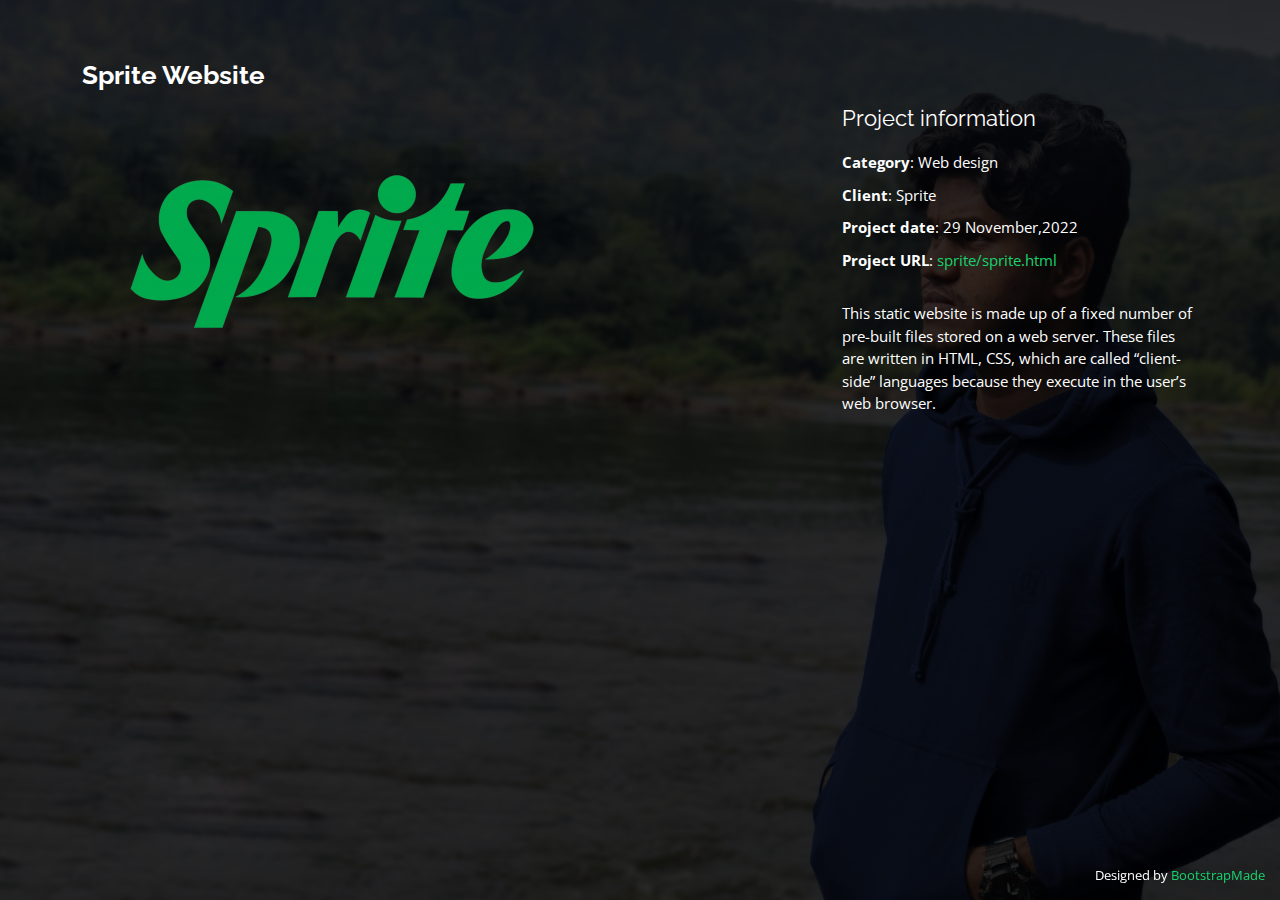
<file: portfolio-details.html>
<!DOCTYPE html>
<html lang="en">

<head>
  <meta charset="utf-8">
  <meta content="width=device-width, initial-scale=1.0" name="viewport">

  <title>Portfolio Details - Personal Bootstrap Template</title>
  <meta content="" name="description">
  <meta content="" name="keywords">

  <!-- Favicons -->
  <link href="assets/img/favicon.png" rel="icon">
  <link href="assets/img/apple-touch-icon.png" rel="apple-touch-icon">

  <!-- Google Fonts -->
  <link href="https://fonts.googleapis.com/css?family=Open+Sans:300,300i,400,400i,600,600i,700,700i|Raleway:300,300i,400,400i,500,500i,600,600i,700,700i|Poppins:300,300i,400,400i,500,500i,600,600i,700,700i" rel="stylesheet">

  <!-- Vendor CSS Files -->
  <link href="assets/vendor/bootstrap/css/bootstrap.min.css" rel="stylesheet">
  <link href="assets/vendor/bootstrap-icons/bootstrap-icons.css" rel="stylesheet">
  <link href="assets/vendor/boxicons/css/boxicons.min.css" rel="stylesheet">
  <link href="assets/vendor/glightbox/css/glightbox.min.css" rel="stylesheet">
  <link href="assets/vendor/remixicon/remixicon.css" rel="stylesheet">
  <link href="assets/vendor/swiper/swiper-bundle.min.css" rel="stylesheet">

  <!-- Template Main CSS File -->
  <link href="assets/css/style.css" rel="stylesheet">

  <!-- =======================================================
  * Template Name: Personal - v4.9.1
  * Template URL: https://bootstrapmade.com/personal-free-resume-bootstrap-template/
  * Author: BootstrapMade.com
  * License: https://bootstrapmade.com/license/
  ======================================================== -->
</head>

<body>

  <main id="main">

    <!-- ======= Portfolio Details ======= -->
    <div id="portfolio-details" class="portfolio-details">
      <div class="container">

        <div class="row">

          <div class="col-lg-8">
            <h2 class="portfolio-title">Sprite Website </h2>

                <div class="">
                  <img src="assets/img/Sprite-Logo-500x281.png" alt="">
                </div>
          </div>

          <div class="col-lg-4 portfolio-info">
            <h3>Project information</h3>
            <ul>
              <li><strong>Category</strong>: Web design</li>
              <li><strong>Client</strong>: Sprite</li>
              <li><strong>Project date</strong>: 29 November,2022</li>
              <li><strong>Project URL</strong>: <a href="sprite/sprite.html">sprite/sprite.html</a></li>
            </ul>

            <p>
              This static website is made up of a fixed number of pre-built files stored on a web server. These files are written in HTML, CSS, which are called “client-side” languages because they execute in the user’s web browser.
            </p>
          </div>

        </div>

      </div>
    </div><!-- End Portfolio Details -->

  </main><!-- End #main -->

  <div class="credits">
    <!-- All the links in the footer should remain intact. -->
    <!-- You can delete the links only if you purchased the pro version. -->
    <!-- Licensing information: https://bootstrapmade.com/license/ -->
    <!-- Purchase the pro version with working PHP/AJAX contact form: https://bootstrapmade.com/personal-free-resume-bootstrap-template/ -->
    Designed by <a href="https://bootstrapmade.com/">BootstrapMade</a>
  </div>

  <!-- Vendor JS Files -->
  <script src="assets/vendor/purecounter/purecounter_vanilla.js"></script>
  <script src="assets/vendor/bootstrap/js/bootstrap.bundle.min.js"></script>
  <script src="assets/vendor/glightbox/js/glightbox.min.js"></script>
  <script src="assets/vendor/isotope-layout/isotope.pkgd.min.js"></script>
  <script src="assets/vendor/swiper/swiper-bundle.min.js"></script>
  <script src="assets/vendor/waypoints/noframework.waypoints.js"></script>
  <script src="assets/vendor/php-email-form/validate.js"></script>

  <!-- Template Main JS File -->
  <script src="assets/js/main.js"></script>

</body>

</html>
</file>
<file: assets/css/style.css>
/**
* Template Name: Personal - v4.9.1
* Template URL: https://bootstrapmade.com/personal-free-resume-bootstrap-template/
* Author: BootstrapMade.com
* License: https://bootstrapmade.com/license/
*/

/*--------------------------------------------------------------
# General
--------------------------------------------------------------*/
body {
  font-family: "Open Sans", sans-serif;
  background-color: #040404;
  color: #fff;
  position: relative;
  background: transparent;
}

body::before {
  content: "";
  position: fixed;
  background: #040404 url("qqq.jpeg") no-repeat;
  background-size: cover;
  left: 0;
  right: 0;
  top: 0;
  height: 100vh;
  z-index: -1;
}

@media (min-width: 1024px) {
  body::before {
    background-attachment: fixed;
  }
}

a {
  color: #18d26e;
  text-decoration: none;
}

a:hover {
  color: #35e888;
  text-decoration: none;
}

h1,
h2,
h3,
h4,
h5,
h6 {
  font-family: "Raleway", sans-serif;
}

/*--------------------------------------------------------------
# Header
--------------------------------------------------------------*/
#header {
  transition: ease-in-out 0.3s;
  position: relative;
  height: 100vh;
  display: flex;
  align-items: center;
  z-index: 997;
  overflow-y: auto;
}

#header * {
  transition: ease-in-out 0.3s;
}

#header h1 {
  font-size: 48px;
  margin: 0;
  padding: 0;
  line-height: 1;
  font-weight: 700;
  font-family: "Poppins", sans-serif;
}

#header h1 a,
#header h1 a:hover {
  color: #fff;
  line-height: 1;
  display: inline-block;
}

#header h2 {
  font-size: 24px;
  margin-top: 20px;
  color: rgba(255, 255, 255, 0.8);
}

#header h2 span {
  color: #fff;
  border-bottom: 2px solid #18d26e;
  padding-bottom: 6px;
}

#header img {
  padding: 0;
  margin: 0;
}

#header .social-links {
  margin-top: 40px;
  display: flex;
}

#header .social-links a {
  font-size: 16px;
  display: flex;
  justify-content: center;
  align-items: center;
  background: rgba(255, 255, 255, 0.1);
  color: #fff;
  line-height: 1;
  margin-right: 8px;
  border-radius: 50%;
  width: 40px;
  height: 40px;
}

#header .social-links a:hover {
  background: #18d26e;
}

@media (max-width: 992px) {
  #header h1 {
    font-size: 36px;
  }

  #header h2 {
    font-size: 20px;
    line-height: 30px;
  }

  #header .social-links {
    margin-top: 15px;
  }

  #header .container {
    display: flex;
    flex-direction: column;
    align-items: center;
  }
}

/* Header Top */
#header.header-top {
  height: 80px;
  position: fixed;
  left: 0;
  top: 0;
  right: 0;
  background: rgba(0, 0, 0, 0.9);
}

#header.header-top .social-links,
#header.header-top h2 {
  display: none;
}

#header.header-top h1 {
  margin-right: auto;
  font-size: 36px;
}

#header.header-top .container {
  display: flex;
  align-items: center;
}

#header.header-top .navbar {
  margin: 0;
}

@media (max-width: 768px) {
  #header.header-top {
    height: 60px;
  }

  #header.header-top h1 {
    font-size: 26px;
  }
}

/*--------------------------------------------------------------
# Navigation Menu
--------------------------------------------------------------*/
/**
* Desktop Navigation 
*/
.navbar {
  padding: 0;
  margin-top: 35px;
}

.navbar ul {
  margin: 0;
  padding: 0;
  display: flex;
  list-style: none;
  align-items: center;
}

.navbar li {
  position: relative;
}

.navbar li+li {
  margin-left: 30px;
}

.navbar a,
.navbar a:focus {
  display: flex;
  align-items: center;
  justify-content: space-between;
  padding: 0;
  font-family: "Poppins", sans-serif;
  font-size: 16px;
  font-weight: 400;
  color: rgba(255, 255, 255, 0.7);
  white-space: nowrap;
  transition: 0.3s;
}

.navbar a i,
.navbar a:focus i {
  font-size: 12px;
  line-height: 0;
  margin-left: 5px;
}

.navbar a:before {
  content: "";
  position: absolute;
  width: 0;
  height: 2px;
  bottom: -4px;
  left: 0;
  background-color: #18d26e;
  visibility: hidden;
  width: 0px;
  transition: all 0.3s ease-in-out 0s;
}

.navbar a:hover:before,
.navbar li:hover>a:before,
.navbar .active:before {
  visibility: visible;
  width: 25px;
}

.navbar a:hover,
.navbar .active,
.navbar .active:focus,
.navbar li:hover>a {
  color: #fff;
}

/**
* Mobile Navigation 
*/
.mobile-nav-toggle {
  color: #fff;
  font-size: 28px;
  cursor: pointer;
  display: none;
  line-height: 0;
  transition: 0.5s;
  position: fixed;
  right: 15px;
  top: 15px;
}

@media (max-width: 991px) {
  .mobile-nav-toggle {
    display: block;
  }

  .navbar ul {
    display: none;
  }
}

.navbar-mobile {
  position: fixed;
  overflow: hidden;
  top: 0;
  right: 0;
  left: 0;
  bottom: 0;
  background: rgba(0, 0, 0, 0.9);
  transition: 0.3s;
  z-index: 999;
  margin-top: 0;
}

.navbar-mobile .mobile-nav-toggle {
  position: absolute;
  top: 15px;
  right: 15px;
}

.navbar-mobile ul {
  display: block;
  position: absolute;
  top: 55px;
  right: 15px;
  bottom: 45px;
  left: 15px;
  padding: 10px 0;
  overflow-y: auto;
  transition: 0.3s;
  border: 2px solid rgba(255, 255, 255, 0.2);
}

.navbar-mobile li {
  padding: 12px 20px;
}

.navbar-mobile li+li {
  margin: 0;
}

.navbar-mobile a,
.navbar-mobile a:focus {
  font-size: 16px;
  position: relative;
}

/*--------------------------------------------------------------
# Sections General
--------------------------------------------------------------*/
section {
  overflow: hidden;
  position: absolute;
  width: 100%;
  top: 140px;
  bottom: 100%;
  opacity: 0;
  transition: ease-in-out 0.4s;
  z-index: 2;
}

section.section-show {
  top: 100px;
  bottom: auto;
  opacity: 1;
  padding-bottom: 45px;
}

section .container {
  background: rgba(0, 0, 0, 0.9);
  padding: 30px;
}

@media (max-width: 768px) {
  section {
    top: 120px;
  }

  section.section-show {
    top: 80px;
  }
}

.section-title h2 {
  font-size: 14px;
  font-weight: 500;
  padding: 0;
  line-height: 1px;
  margin: 0 0 20px 0;
  letter-spacing: 2px;
  text-transform: uppercase;
  color: #aaaaaa;
  font-family: "Poppins", sans-serif;
}

.section-title h2::after {
  content: "";
  width: 120px;
  height: 1px;
  display: inline-block;
  background: #4ceb95;
  margin: 4px 10px;
}

.section-title p {
  margin: 0;
  margin: -15px 0 15px 0;
  font-size: 36px;
  font-weight: 700;
  text-transform: uppercase;
  font-family: "Poppins", sans-serif;
  color: #fff;
}

/*--------------------------------------------------------------
# About
--------------------------------------------------------------*/
.about-me .content h3 {
  font-weight: 700;
  font-size: 26px;
  color: #18d26e;
}

.about-me .content ul {
  list-style: none;
  padding: 0;
}

.about-me .content ul li {
  margin-bottom: 20px;
  display: flex;
  align-items: center;
}

.about-me .content ul strong {
  margin-right: 10px;
}

.about-me .content ul i {
  font-size: 16px;
  margin-right: 5px;
  color: #18d26e;
  line-height: 0;
}

.about-me .content p:last-child {
  margin-bottom: 0;
}

/*--------------------------------------------------------------
# Counts
--------------------------------------------------------------*/
.counts {
  padding: 70px 0 60px;
}

.counts .count-box {
  padding: 30px 30px 25px 30px;
  width: 100%;
  position: relative;
  text-align: center;
  background: rgba(255, 255, 255, 0.08);
}

.counts .count-box i {
  position: absolute;
  top: -25px;
  left: 50%;
  transform: translateX(-50%);
  font-size: 24px;
  background: rgba(255, 255, 255, 0.1);
  padding: 12px;
  color: #18d26e;
  border-radius: 50px;
  line-height: 0;
}

.counts .count-box span {
  font-size: 36px;
  display: block;
  font-weight: 600;
  color: #fff;
}

.counts .count-box p {
  padding: 0;
  margin: 0;
  font-family: "Raleway", sans-serif;
  font-size: 14px;
}

/*--------------------------------------------------------------
# Skills
--------------------------------------------------------------*/
.skills .progress {
  height: 60px;
  display: block;
  background: none;
  border-radius: 0;
}

.skills .progress .skill {
  padding: 10px 0;
  margin: 0;
  text-transform: uppercase;
  display: block;
  font-weight: 600;
  font-family: "Poppins", sans-serif;
  color: #fff;
}

.skills .progress .skill .val {
  float: right;
  font-style: normal;
}

.skills .progress-bar-wrap {
  background: rgba(255, 255, 255, 0.2);
}

.skills .progress-bar {
  width: 1px;
  height: 10px;
  transition: 0.9s;
  background-color: #18d26e;
}

/*--------------------------------------------------------------
# Interests
--------------------------------------------------------------*/
.interests .icon-box {
  display: flex;
  align-items: center;
  padding: 20px;
  background: rgba(255, 255, 255, 0.08);
  transition: ease-in-out 0.3s;
}

.interests .icon-box i {
  font-size: 32px;
  padding-right: 10px;
  line-height: 1;
}

.interests .icon-box h3 {
  font-weight: 700;
  margin: 0;
  padding: 0;
  line-height: 1;
  font-size: 16px;
  color: #fff;
}

.interests .icon-box:hover {
  background: rgba(255, 255, 255, 0.12);
}

/*--------------------------------------------------------------
# Testimonials
--------------------------------------------------------------*/
.testimonials .testimonials-carousel,
.testimonials .testimonials-slider {
  overflow: hidden;
}

.testimonials .testimonial-item {
  box-sizing: content-box;
  min-height: 320px;
}

.testimonials .testimonial-item .testimonial-img {
  width: 90px;
  border-radius: 50%;
  margin: -40px 0 0 40px;
  position: relative;
  z-index: 2;
  border: 6px solid rgba(255, 255, 255, 0.12);
}

.testimonials .testimonial-item h3 {
  font-size: 18px;
  font-weight: bold;
  margin: 10px 0 5px 45px;
  color: #fff;
}

.testimonials .testimonial-item h4 {
  font-size: 14px;
  color: #999;
  margin: 0 0 0 45px;
}

.testimonials .testimonial-item .quote-icon-left,
.testimonials .testimonial-item .quote-icon-right {
  color: rgba(255, 255, 255, 0.25);
  font-size: 26px;
}

.testimonials .testimonial-item .quote-icon-left {
  display: inline-block;
  left: -5px;
  position: relative;
}

.testimonials .testimonial-item .quote-icon-right {
  display: inline-block;
  right: -5px;
  position: relative;
  top: 10px;
}

.testimonials .testimonial-item p {
  font-style: italic;
  margin: 0 15px 0 15px;
  padding: 20px 20px 60px 20px;
  background: rgba(255, 255, 255, 0.1);
  position: relative;
  border-radius: 6px;
  position: relative;
  z-index: 1;
}

.testimonials .swiper-pagination {
  margin-top: 20px;
  position: relative;
}

.testimonials .swiper-pagination .swiper-pagination-bullet {
  width: 12px;
  height: 12px;
  opacity: 1;
  background-color: rgba(255, 255, 255, 0.3);
}

.testimonials .swiper-pagination .swiper-pagination-bullet-active {
  background-color: #18d26e;
}

/*--------------------------------------------------------------
# Resume
--------------------------------------------------------------*/
.resume .resume-title {
  font-size: 26px;
  font-weight: 700;
  margin-top: 20px;
  margin-bottom: 20px;
  color: #fff;
}

.resume .resume-item {
  padding: 0 0 20px 20px;
  margin-top: -2px;
  border-left: 2px solid rgba(255, 255, 255, 0.2);
  position: relative;
}

.resume .resume-item h4 {
  line-height: 18px;
  font-size: 18px;
  font-weight: 600;
  text-transform: uppercase;
  font-family: "Poppins", sans-serif;
  color: #18d26e;
  margin-bottom: 10px;
}

.resume .resume-item h5 {
  font-size: 16px;
  background: rgba(255, 255, 255, 0.15);
  padding: 5px 15px;
  display: inline-block;
  font-weight: 600;
  margin-bottom: 10px;
}

.resume .resume-item ul {
  padding-left: 20px;
}

.resume .resume-item ul li {
  padding-bottom: 10px;
}

.resume .resume-item:last-child {
  padding-bottom: 0;
}

.resume .resume-item::before {
  content: "";
  position: absolute;
  width: 16px;
  height: 16px;
  border-radius: 50px;
  left: -9px;
  top: 0;
  background: #18d26e;
  border: 2px solid #18d26e;
}

/*--------------------------------------------------------------
# Services
--------------------------------------------------------------*/
.services .icon-box {
  text-align: center;
  background: rgba(204, 204, 204, 0.1);
  padding: 80px 20px;
  transition: all ease-in-out 0.3s;
}

.services .icon-box .icon {
  margin: 0 auto;
  width: 64px;
  height: 64px;
  background: #18d26e;
  border-radius: 5px;
  transition: all 0.3s ease-out 0s;
  display: flex;
  align-items: center;
  justify-content: center;
  margin-bottom: 20px;
  transform-style: preserve-3d;
}

.services .icon-box .icon i {
  color: #fff;
  font-size: 28px;
}

.services .icon-box .icon::before {
  position: absolute;
  content: "";
  left: -8px;
  top: -8px;
  height: 100%;
  width: 100%;
  background: rgba(255, 255, 255, 0.15);
  border-radius: 5px;
  transition: all 0.3s ease-out 0s;
  transform: translateZ(-1px);
}

.services .icon-box h4 {
  font-weight: 700;
  margin-bottom: 15px;
  font-size: 24px;
}

.services .icon-box h4 a {
  color: #fff;
}

.services .icon-box p {
  line-height: 24px;
  font-size: 14px;
  margin-bottom: 0;
}

.services .icon-box:hover {
  background: #18d26e;
  border-color: #18d26e;
}

.services .icon-box:hover .icon {
  background: #fff;
}

.services .icon-box:hover .icon i {
  color: #18d26e;
}

.services .icon-box:hover .icon::before {
  background: #35e888;
}

.services .icon-box:hover h4 a,
.services .icon-box:hover p {
  color: #fff;
}

/*--------------------------------------------------------------
# Portfolio
--------------------------------------------------------------*/
.portfolio .portfolio-item {
  margin-bottom: 30px;
}

.portfolio #portfolio-flters {
  padding: 0;
  margin: 0 auto 15px auto;
  list-style: none;
  text-align: center;
  border-radius: 50px;
  padding: 2px 15px;
}

.portfolio #portfolio-flters li {
  cursor: pointer;
  display: inline-block;
  padding: 8px 16px 10px 16px;
  font-size: 14px;
  font-weight: 600;
  line-height: 1;
  text-transform: uppercase;
  color: #fff;
  background: rgba(255, 255, 255, 0.1);
  margin: 0 3px 10px 3px;
  transition: all 0.3s ease-in-out;
  border-radius: 4px;
}

.portfolio #portfolio-flters li:hover,
.portfolio #portfolio-flters li.filter-active {
  background: #18d26e;
}

.portfolio #portfolio-flters li:last-child {
  margin-right: 0;
}

.portfolio .portfolio-wrap {
  transition: 0.3s;
  position: relative;
  overflow: hidden;
  z-index: 1;
  background: rgba(0, 0, 0, 0.6);
}

.portfolio .portfolio-wrap::before {
  content: "";
  background: rgba(0, 0, 0, 0.6);
  position: absolute;
  left: 30px;
  right: 30px;
  top: 30px;
  bottom: 30px;
  transition: all ease-in-out 0.3s;
  z-index: 2;
  opacity: 0;
}

.portfolio .portfolio-wrap .portfolio-info {
  opacity: 0;
  position: absolute;
  top: 0;
  left: 0;
  right: 0;
  bottom: 0;
  text-align: center;
  z-index: 3;
  transition: all ease-in-out 0.3s;
  display: flex;
  flex-direction: column;
  justify-content: center;
  align-items: center;
}

.portfolio .portfolio-wrap .portfolio-info::before {
  display: block;
  content: "";
  width: 48px;
  height: 48px;
  position: absolute;
  top: 35px;
  left: 35px;
  border-top: 3px solid #fff;
  border-left: 3px solid #fff;
  transition: all 0.5s ease 0s;
  z-index: 9994;
}

.portfolio .portfolio-wrap .portfolio-info::after {
  display: block;
  content: "";
  width: 48px;
  height: 48px;
  position: absolute;
  bottom: 35px;
  right: 35px;
  border-bottom: 3px solid #fff;
  border-right: 3px solid #fff;
  transition: all 0.5s ease 0s;
  z-index: 9994;
}

.portfolio .portfolio-wrap .portfolio-info h4 {
  font-size: 20px;
  color: #fff;
  font-weight: 600;
}

.portfolio .portfolio-wrap .portfolio-info p {
  color: #ffffff;
  font-size: 14px;
  text-transform: uppercase;
  padding: 0;
  margin: 0;
}

.portfolio .portfolio-wrap .portfolio-links {
  text-align: center;
  z-index: 4;
}

.portfolio .portfolio-wrap .portfolio-links a {
  color: #fff;
  margin: 0 2px;
  font-size: 28px;
  display: inline-block;
  transition: 0.3s;
}

.portfolio .portfolio-wrap .portfolio-links a:hover {
  color: #63eda3;
}

.portfolio .portfolio-wrap:hover::before {
  top: 0;
  left: 0;
  right: 0;
  bottom: 0;
  opacity: 1;
}

.portfolio .portfolio-wrap:hover .portfolio-info {
  opacity: 1;
}

.portfolio .portfolio-wrap:hover .portfolio-info::before {
  top: 15px;
  left: 15px;
}

.portfolio .portfolio-wrap:hover .portfolio-info::after {
  bottom: 15px;
  right: 15px;
}

/*--------------------------------------------------------------
# Portfolio Details
--------------------------------------------------------------*/
.portfolio-details {
  padding-top: 40px;
  background: rgba(0, 0, 0, 0.8);
  position: fixed;
  left: 0;
  right: 0;
  top: 0;
  bottom: 0;
  overflow-y: auto;
}

.portfolio-details .container {
  padding-top: 20px;
  padding-bottom: 40px;
}

.portfolio-details .portfolio-title {
  font-size: 26px;
  font-weight: 700;
  margin-bottom: 20px;
}

.portfolio-details .portfolio-info {
  padding-top: 45px;
}

.portfolio-details .portfolio-info h3 {
  font-size: 22px;
  font-weight: 400;
  margin-bottom: 20px;
}

.portfolio-details .portfolio-info ul {
  list-style: none;
  padding: 0;
  font-size: 15px;
}

.portfolio-details .portfolio-info ul li+li {
  margin-top: 10px;
}

.portfolio-details .portfolio-info p {
  font-size: 15px;
  padding: 15px 0 0 0;
}

@media (max-width: 902px) {
  .portfolio-details .portfolio-info {
    padding-top: 20px;
  }
}

.portfolio-details .swiper-pagination {
  margin-top: 20px;
  position: relative;
}

.portfolio-details .swiper-pagination .swiper-pagination-bullet {
  width: 12px;
  height: 12px;
  opacity: 1;
  background-color: rgba(255, 255, 255, 0.3);
}

.portfolio-details .swiper-pagination .swiper-pagination-bullet-active {
  background-color: #18d26e;
}


/*--------------------------------------------------------------
# Port Details
--------------------------------------------------------------*/
.portdetails {
  padding-top: 40px;
  background: rgba(0, 0, 0, 0.8);
  position: fixed;
  left: 0;
  right: 0;
  top: 0;
  bottom: 0;
  overflow-y: auto;
}

.portdetails.container{
  padding-top: 20px;
  padding-bottom: 40px;
}

.portdetails .porttitle {
  font-size: 26px;
  font-weight: 700;
  margin-bottom: 20px;
}

.portdetails .portinfo {
  padding-top: 45px;
}

.portdetails.portinfo h3 {
  font-size: 22px;
  font-weight: 400;
  margin-bottom: 20px;
}

.portdetails .portinfo ul {
  list-style: none;
  padding: 0;
  font-size: 15px;
}

.portdetails .portinfo ul li+li {
  margin-top: 10px;
}

.portdetails .portinfo p {
  font-size: 15px;
  padding: 15px 0 0 0;
}

@media (max-width: 902px) {
  .portdetails .portinfo {
    padding-top: 20px;
  }
}

.portdetails .swiper-pagination {
  margin-top: 20px;
  position: relative;
}

.portdetails .swiper-pagination .swiper-pagination-bullet {
  width: 12px;
  height: 12px;
  opacity: 1;
  background-color: rgba(255, 255, 255, 0.3);
}

.portdetails .swiper-pagination .swiper-pagination-bullet-active {
  background-color: #18d26e;
}


/*--------------------------------------------------------------
# Contact
--------------------------------------------------------------*/
.contact .info-box {
  color: #444444;
  padding: 20px;
  width: 100%;
  background: rgba(255, 255, 255, 0.08);
}

.contact .info-box i.bx {
  font-size: 24px;
  color: #18d26e;
  border-radius: 50%;
  padding: 14px;
  float: left;
  background: rgba(255, 255, 255, 0.1);
}

.contact .info-box h3 {
  font-size: 20px;
  color: rgba(255, 255, 255, 0.5);
  font-weight: 700;
  margin: 10px 0 8px 68px;
}

.contact .info-box p {
  padding: 0;
  color: #fff;
  line-height: 24px;
  font-size: 14px;
  margin: 0 0 0 68px;
}

.contact .info-box .social-links {
  margin: 5px 0 0 68px;
  display: flex;
}

.contact .info-box .social-links a {
  font-size: 18px;
  display: inline-block;
  color: #fff;
  line-height: 1;
  margin-right: 12px;
  transition: 0.3s;
}

.contact .info-box .social-links a:hover {
  color: #18d26e;
}

.contact .php-email-form {
  padding: 30px;
  background: rgba(255, 255, 255, 0.08);
}

.contact .php-email-form .error-message {
  display: none;
  background: rgba(255, 255, 255, 0.08);
  background: #ed3c0d;
  text-align: left;
  padding: 15px;
  font-weight: 600;
}

.contact .php-email-form .error-message br+br {
  margin-top: 25px;
}

.contact .php-email-form .sent-message {
  display: none;
  background: rgba(255, 255, 255, 0.08);
  background: #18d26e;
  text-align: center;
  padding: 15px;
  font-weight: 600;
}

.contact .php-email-form .loading {
  display: none;
  background: rgba(255, 255, 255, 0.08);
  text-align: center;
  padding: 15px;
}

.contact .php-email-form .loading:before {
  content: "";
  display: inline-block;
  border-radius: 50%;
  width: 24px;
  height: 24px;
  margin: 0 10px -6px 0;
  border: 3px solid #18d26e;
  border-top-color: #eee;
  -webkit-animation: animate-loading 1s linear infinite;
  animation: animate-loading 1s linear infinite;
}

.contact .php-email-form input,
.contact .php-email-form textarea {
  border-radius: 0;
  box-shadow: none;
  font-size: 14px;
  background: rgba(255, 255, 255, 0.08);
  border: 0;
  transition: 0.3s;
  color: #fff;
}

.contact .php-email-form input:focus,
.contact .php-email-form textarea:focus {
  background-color: rgba(255, 255, 255, 0.11);
}

.contact .php-email-form input::-moz-placeholder,
.contact .php-email-form textarea::-moz-placeholder {
  color: rgba(255, 255, 255, 0.3);
  opacity: 1;
}

.contact .php-email-form input::placeholder,
.contact .php-email-form textarea::placeholder {
  color: rgba(255, 255, 255, 0.3);
  opacity: 1;
}

.contact .php-email-form input {
  padding: 10px 15px;
}

.contact .php-email-form textarea {
  padding: 12px 15px;
}

.contact .php-email-form button[type=submit] {
  background: #18d26e;
  border: 0;
  padding: 10px 30px;
  color: #fff;
  transition: 0.4s;
  border-radius: 4px;
}

.contact .php-email-form button[type=submit]:hover {
  background: #15bb62;
}

@-webkit-keyframes animate-loading {
  0% {
    transform: rotate(0deg);
  }

  100% {
    transform: rotate(360deg);
  }
}

@keyframes animate-loading {
  0% {
    transform: rotate(0deg);
  }

  100% {
    transform: rotate(360deg);
  }
}

/*--------------------------------------------------------------
# Credits
--------------------------------------------------------------*/
.credits {
  position: fixed;
  right: 0;
  left: 0;
  bottom: 0;
  padding: 15px;
  text-align: right;
  font-size: 13px;
  color: #fff;
  z-index: 999999;
}

@media (max-width: 992px) {
  .credits {
    text-align: center;
    padding: 10px;
    background: rgba(0, 0, 0, 0.8);
  }
}

.credits a {
  color: #18d26e;
  transition: 0.3s;
}

.credits a:hover {
  color: #fff;
}
</file>
